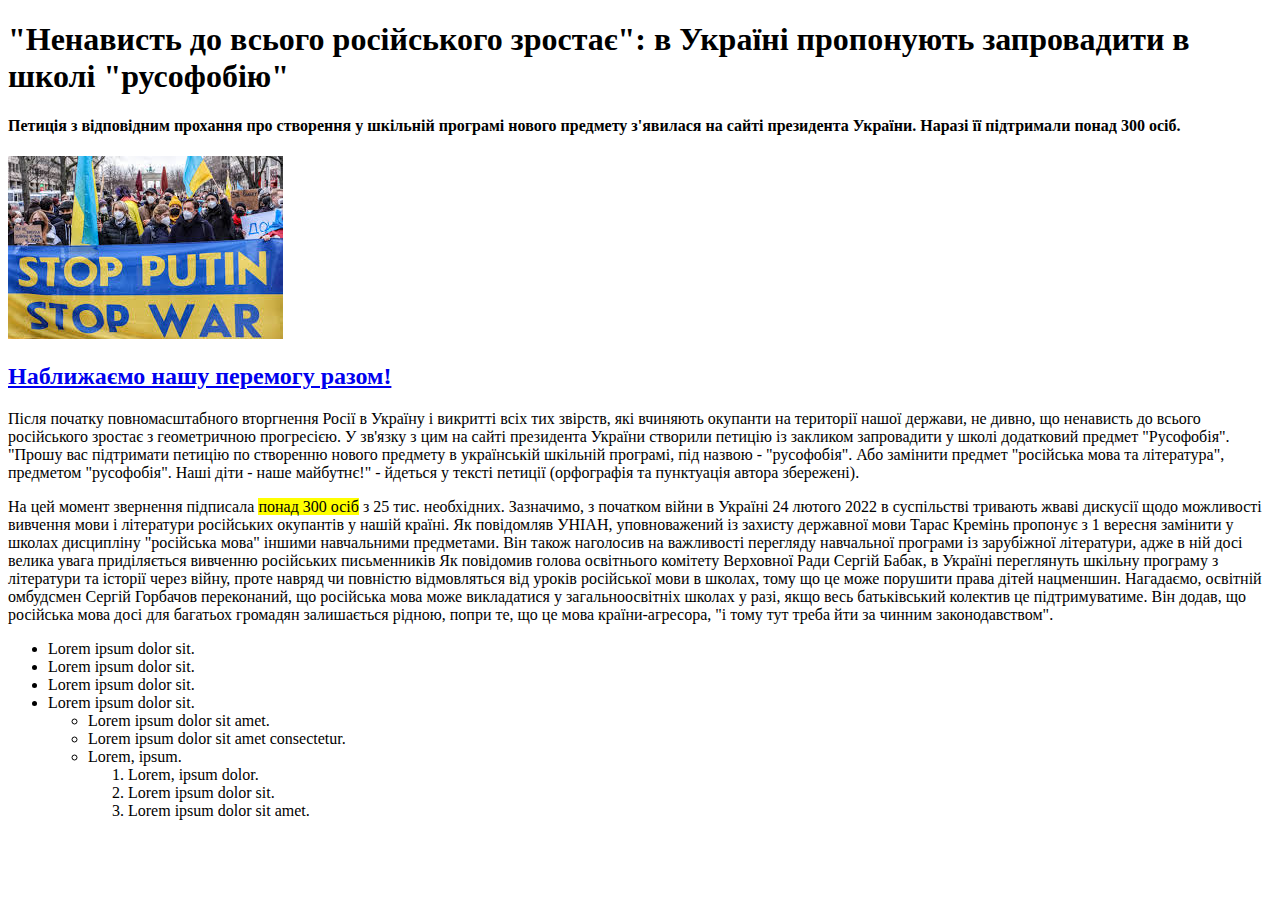
<file: lesson_2/index.html>
<!DOCTYPE html>
<html lang="uk">

<head>
    <meta charset="UTF-8">
    <meta http-equiv="X-UA-Compatible" content="IE=edge">
    <meta name="viewport" content="width=device-width, initial-scale=1.0">
    <title>russia is a terrorist state</title>
</head>

<body>
    <header>
        <h1>"Ненависть до всього російського зростає": в Україні пропонують запровадити в школі "русофобію"</h1>
        <h4>Петиція з відповідним прохання про створення у шкільній програмі нового предмету з'явилася на сайті
            президента України. Наразі її підтримали понад 300 осіб.</h4>
    </header>
    <main>
        <img src="img/images.png" alt="Stop War in Ukraine Image">
        <h2><a href="https://savelife.in.ua/">Наближаємо нашу перемогу разом!</a></h2>
        <div>
            <p>Після початку повномасштабного вторгнення Росії в Україну і викритті всіх тих звірств, які вчиняють
                окупанти на території нашої держави, не дивно, що ненависть до всього російського зростає з геометричною
                прогресією.

                У зв'язку з цим на сайті президента України створили петицію із закликом запровадити у школі додатковий
                предмет "Русофобія".
                "Прошу вас підтримати петицію по створенню нового предмету в українській шкільній програмі, під назвою -
                "русофобія". Або замінити предмет "російська мова та література", предметом "русофобія". Наші діти -
                наше
                майбутнє!" - йдеться у тексті петиції (орфографія та пунктуація автора збережені).</p>
        </div>
    </main>
    <footer>
        <p> На цей момент звернення підписала <mark>понад 300 осіб</mark> з 25 тис. необхідних.
            Зазначимо, з початком війни в Україні 24 лютого 2022 в суспільстві тривають жваві дискусії щодо можливості
            вивчення мови і літератури російських окупантів у нашій країні.
            Як повідомляв <span>УНІАН</span>, уповноважений із захисту державної мови Тарас Кремінь пропонує з 1 вересня
            замінити у
            школах дисципліну "російська мова" іншими навчальними предметами. Він також наголосив на важливості
            перегляду
            навчальної програми із зарубіжної літератури, адже в ній досі велика увага приділяється вивченню російських
            письменників

            Як повідомив голова освітнього комітету Верховної Ради Сергій Бабак, в Україні переглянуть шкільну програму
            з
            літератури та історії через війну, проте навряд чи повністю відмовляться від уроків російської мови в
            школах,
            тому що це може порушити права дітей нацменшин.
            Нагадаємо, освітній омбудсмен Сергій Горбачов переконаний, що російська мова може викладатися у
            загальноосвітніх
            школах у разі, якщо весь батьківський колектив це підтримуватиме. Він додав, що російська мова досі для
            багатьох
            громадян залишається рідною, попри те, що це мова країни-агресора, "і тому тут треба йти за чинним
            законодавством".
        </p>
        <ul>
            <li>Lorem ipsum dolor sit.</li>
            <li>Lorem ipsum dolor sit.</li>
            <li>Lorem ipsum dolor sit.</li>
            <li>Lorem ipsum dolor sit.
                <ul>
                    <li>Lorem ipsum dolor sit amet.</li>
                    <li>Lorem ipsum dolor sit amet consectetur.</li>
                    <li>Lorem, ipsum.
                        <ol>
                            <li>Lorem, ipsum dolor.</li>
                            <li>Lorem ipsum dolor sit.</li>
                            <li>Lorem ipsum dolor sit amet.</li>
                        </ol>
                    </li>
                </ul>
            </li>
        </ul>
    </footer>
</body>

</html>
</file>
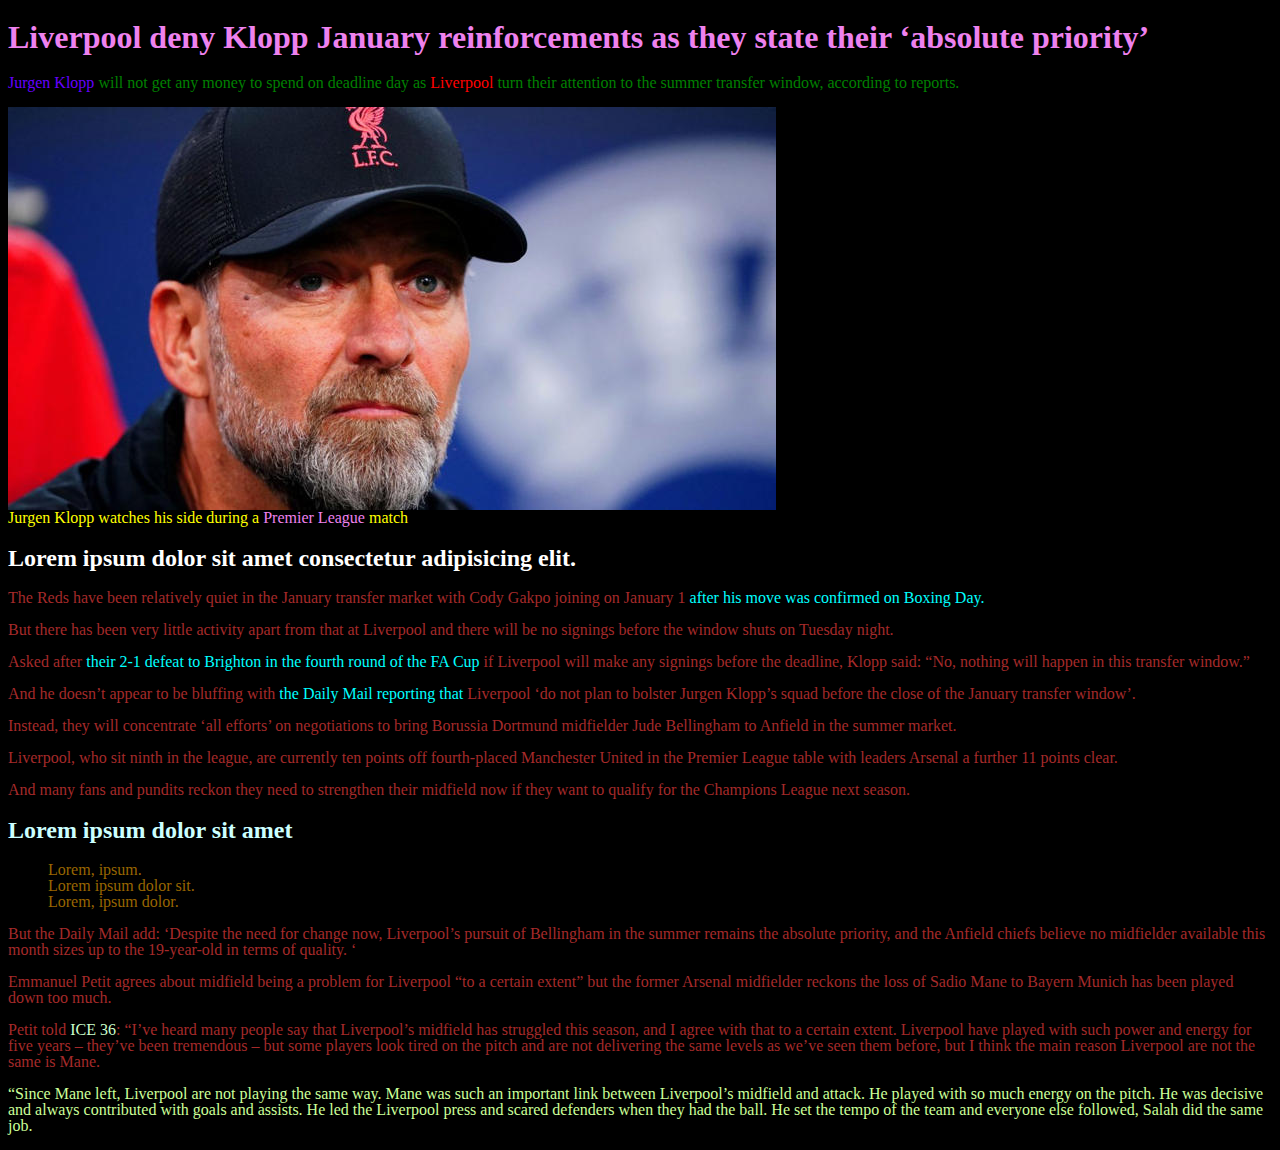
<file: lesson_3/index.html>
<!DOCTYPE html>
<html lang="en">

<head>
    <meta charset="UTF-8">
    <meta http-equiv="X-UA-Compatible" content="IE=edge">
    <meta name="viewport" content="width=device-width, initial-scale=1.0">
    <link rel="stylesheet" href="css/styles.css">
    <title>Liverpool deny Klopp January reinforcements as they state their ‘absolute priority’</title>
</head>

<body>

    <header>
        <h1 class="header">Liverpool deny Klopp January reinforcements as they state their ‘absolute priority’</h1>
        <p class="description header-description"><span class="span-header">Jurgen Klopp</span> will not get any money
            to spend on deadline
            day as
            <span>Liverpool</span> turn their
            attention to the summer transfer window, according to reports.
        </p>
        <img src="img/AA16ySPk.jfif" alt="Jurgen Klopp">
        <div class="image-label">
            <span> Jurgen Klopp watches his side during a <span>Premier League</span> match</span>
        </div>
    </header>
    <main>
        <h2 id="main-header">Lorem ipsum dolor sit amet consectetur adipisicing elit.</h2>
        <div>
            <p class="description">
                The Reds have been relatively quiet in the January transfer market with Cody Gakpo
                joining on January 1
                <a
                    href="https://www.football365.com/news/cody-gakpo-explains-why-chose-amazing-liverpool-37m-transfer-officially-announced">after
                    his move was confirmed on Boxing Day.
                </a>

            </p>
            <p class="description">But there has been very little activity apart from that at Liverpool and there will
                be no
                signings before the
                window shuts on Tuesday night.
            </p>
            <p class="description">Asked after
                <a
                    href="https://www.football365.com/news/brighton-2-1-liverpool-mitoma-scores-wonderful-winner-to-knock-the-holders-out-fa-cup">
                    their 2-1 defeat to Brighton in the fourth round of the FA Cup</a>
                if Liverpool
                will make any signings before the deadline, Klopp said: “No, nothing will happen in this transfer
                window.”
            </p>
            <p class="description">And he doesn’t appear to be bluffing with <a
                    href="https://www.dailymail.co.uk/sport/transfernews/article-11695555/Liverpool-NOT-recruit-deadline-day-focusing-efforts-Jude-Bellingham-summer.html">
                    the
                    Daily Mail reporting that</a> Liverpool ‘do not
                plan to bolster Jurgen Klopp’s squad before the close of the January transfer window’.
            </p>
            <p class="description">Instead, they will concentrate ‘all efforts’ on negotiations to bring Borussia
                Dortmund
                midfielder Jude Bellingham to Anfield in the summer market.
            </p>
            <p class="description">Liverpool, who sit ninth in the league, are currently ten points off fourth-placed
                Manchester United in the Premier League table with leaders Arsenal a further 11 points clear.
            </p>
            <p class="description">And many fans and pundits reckon they need to strengthen their midfield now if they
                want
                to qualify for the Champions League next season.
            </p>
        </div>

    </main>
    <footer>
        <h2 class="header">Lorem ipsum dolor sit amet </h2>
        <ul class="footer-list">
            <li>Lorem, ipsum.</li>
            <li>Lorem ipsum dolor sit.</li>
            <li>Lorem, ipsum dolor.</li>
        </ul>
        <div>
            <p class="description">But the Daily Mail add: ‘Despite the need for change now,
                Liverpool’s pursuit of
                Bellingham in the summer remains the absolute priority, and the Anfield chiefs believe no midfielder
                available this month sizes up to the 19-year-old in terms of quality. ‘</p>
            <p class="description">Emmanuel Petit agrees about midfield being a problem for Liverpool “to a certain
                extent”
                but the former Arsenal midfielder reckons the loss of Sadio Mane to Bayern Munich has been played down
                too
                much.</p>
            <p class="description penult-description">Petit told <span>ICE 36</span>: “I’ve heard many
                people say that Liverpool’s midfield
                has
                struggled
                this season, and I agree with that to a certain extent. Liverpool have played with such power and energy
                for
                five years – they’ve been tremendous – but some players look tired on the pitch and are not delivering
                the
                same levels as we’ve seen them before, but I think the main reason Liverpool are not the same is Mane.
            </p>
            <p class="description">“Since Mane left, Liverpool are not playing the same way. Mane was such an important
                link
                between Liverpool’s midfield and attack. He played with so much energy on the pitch. He was decisive and
                always contributed with goals and assists. He led the Liverpool press and scared defenders when they had
                the
                ball. He set the tempo of the team and everyone else followed, Salah did the same job.</p>
        </div>
    </footer>
</body>

</html>
</file>
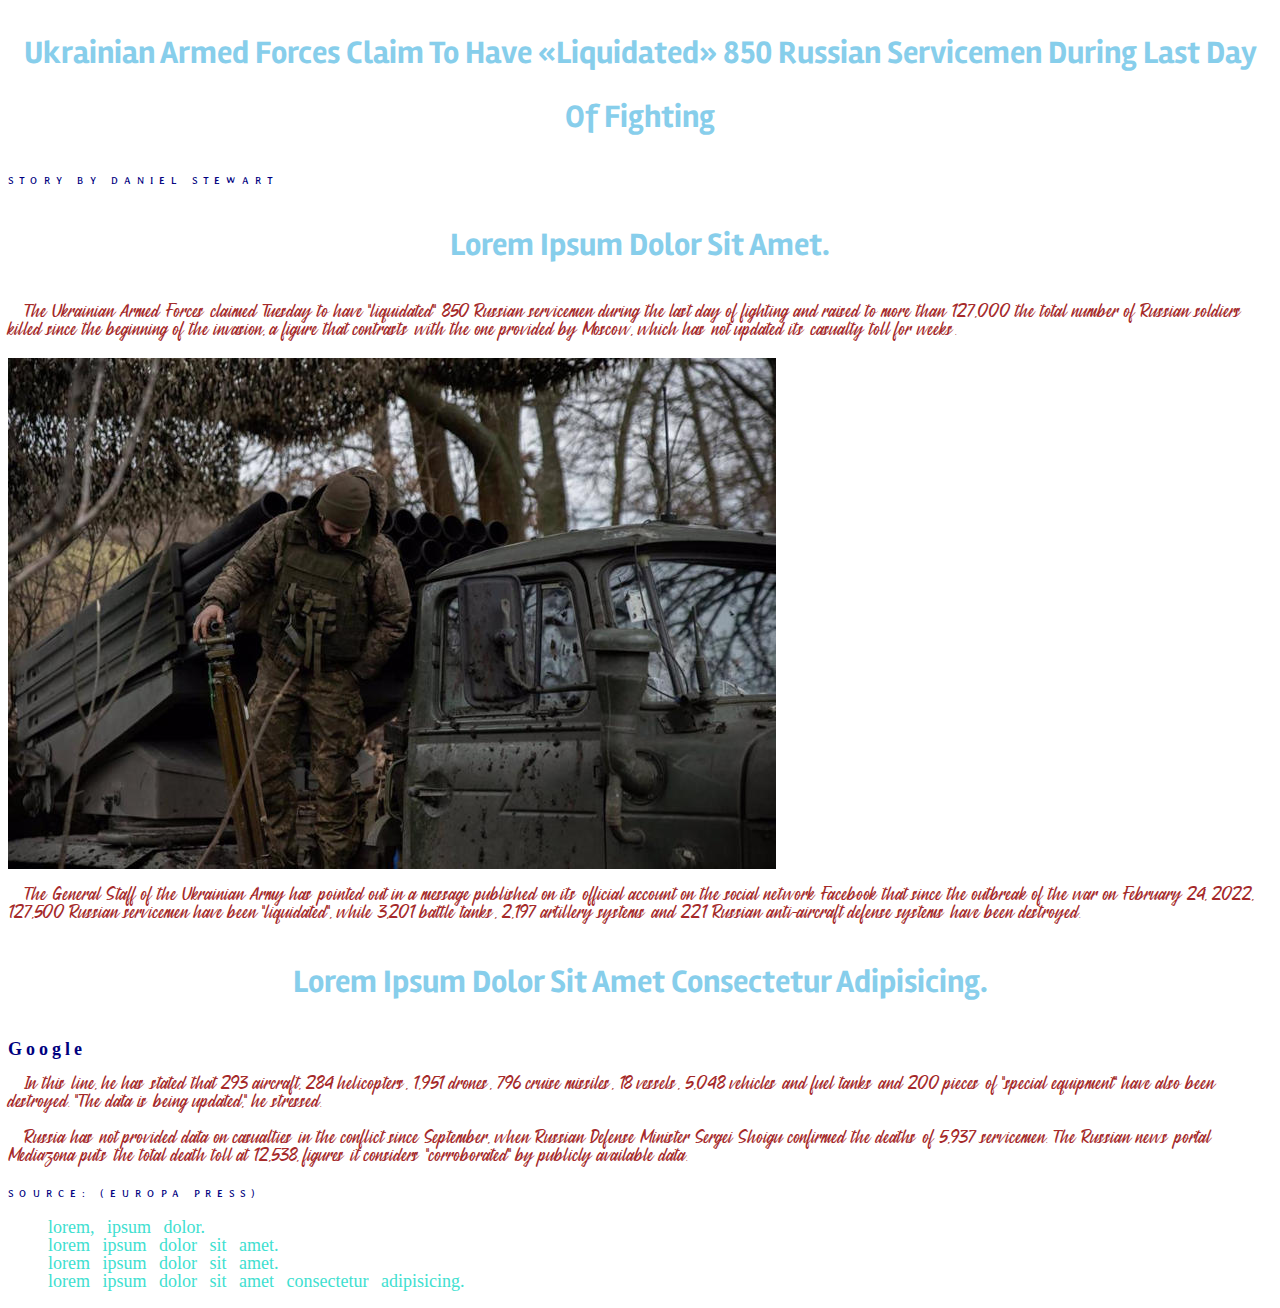
<file: lesson_4/index.html>
<!DOCTYPE html>
<html lang="en">

<head>
	<meta charset="UTF-8">
	<meta name="viewport" content="width=device-width, initial-scale=1.0">
	<link rel="stylesheet" href="css/styles.css">
	<link rel="preconnect" href="https://fonts.googleapis.com">
	<link rel="preconnect" href="https://fonts.gstatic.com" crossorigin>
	<link href="https://fonts.googleapis.com/css2?family=Rambla:ital,wght@1,400;1,700&display=swap" rel="stylesheet">
	<link href="https://fonts.googleapis.com/css2?family=Averia+Libre:ital@1&display=swap" rel="stylesheet">
	<title>Lesson 4 | Article</title>
</head>

<body>
	<header>
		<h1 class="header">Ukrainian Armed Forces claim to have «liquidated» 850 Russian servicemen during last day of
			fighting</h1>
		<span class="label">Story by Daniel Stewart </span>
	</header>
	<main>
		<h2 class="header">Lorem ipsum dolor sit amet.</h2>
		<p class="text">The Ukrainian Armed Forces claimed Tuesday to have "liquidated" 850 Russian servicemen during
			the last day of
			fighting and raised to more than 127,000 the total number of Russian soldiers killed since the beginning of
			the
			invasion, a figure that contrasts with the one provided by Moscow, which has not updated its casualty toll
			for
			weeks.</p>
		<div><img src="img/AA16VTqR.jfif" alt="Soldier"></div>
		<p class="text">The General Staff of the Ukrainian Army has pointed out in a message published on its official
			account on the
			social network Facebook that since the outbreak of the war on February 24, 2022, 127,500 Russian servicemen
			have been "liquidated", while 3,201 battle tanks, 2,197 artillery systems and 221 Russian anti-aircraft
			defense systems have been destroyed.</p>
	</main>
	<footer>
		<h2 class="header">Lorem ipsum dolor sit amet consectetur adipisicing.</h2>
		<a href="https://www.google.com/" target="_blank">Google</a>
		<p class="text">In this line, he has stated that 293 aircraft, 284 helicopters, 1,951 drones, 796 cruise
			missiles, 18
			vessels, 5,048 vehicles and fuel tanks and 200 pieces of "special equipment" have also been destroyed. "The
			data is being updated," he stressed.</p>
		<p class="text">Russia has not provided data on casualties in the conflict since September, when Russian Defense
			Minister
			Sergei Shoigu confirmed the deaths of 5,937 servicemen. The Russian news portal Mediazona puts the total
			death toll at 12,538, figures it considers "corroborated" by publicly available data.</p>
		<span class="label">Source: (EUROPA PRESS)</span>

		<ul class="list">
			<li>Lorem, ipsum dolor.</li>
			<li>Lorem ipsum dolor sit amet.</li>
			<li>Lorem ipsum dolor sit amet.</li>
			<li>Lorem ipsum dolor sit amet consectetur adipisicing.</li>
		</ul>
	</footer>

</body>

</html>
</file>
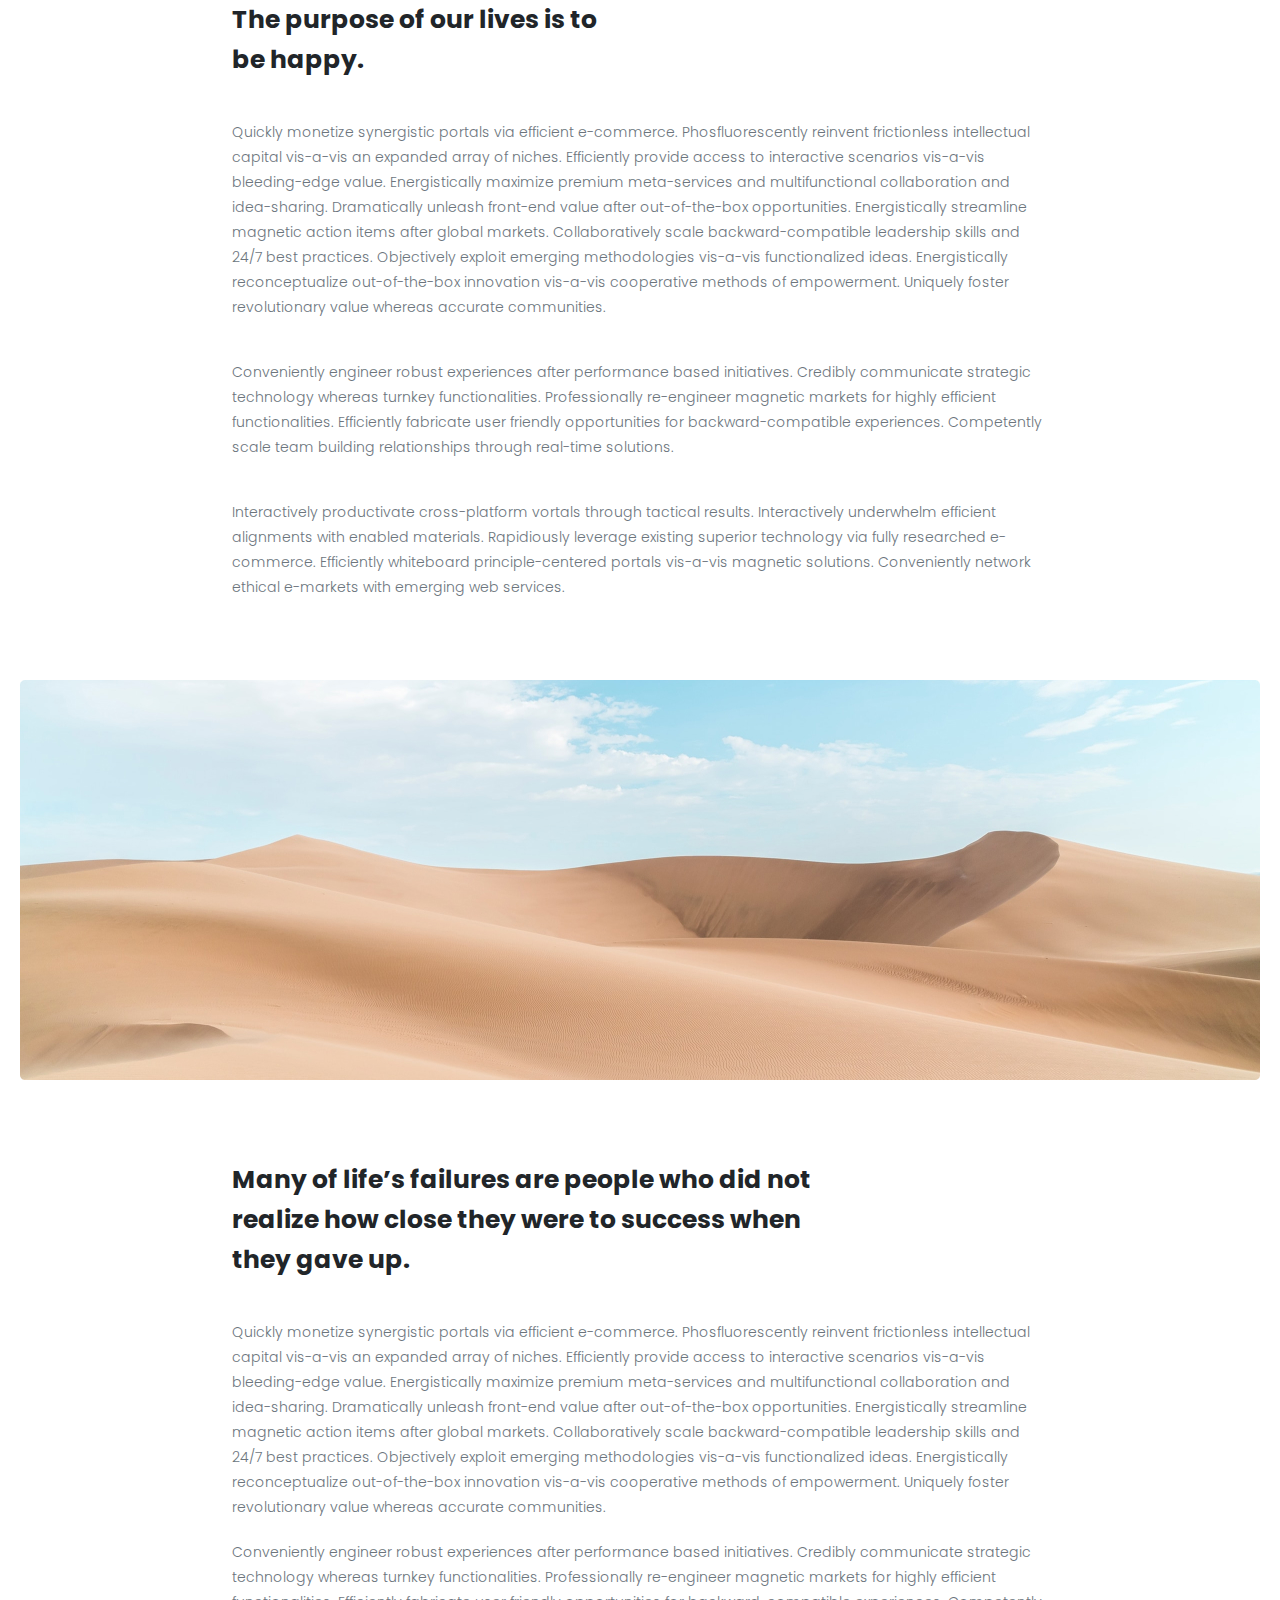
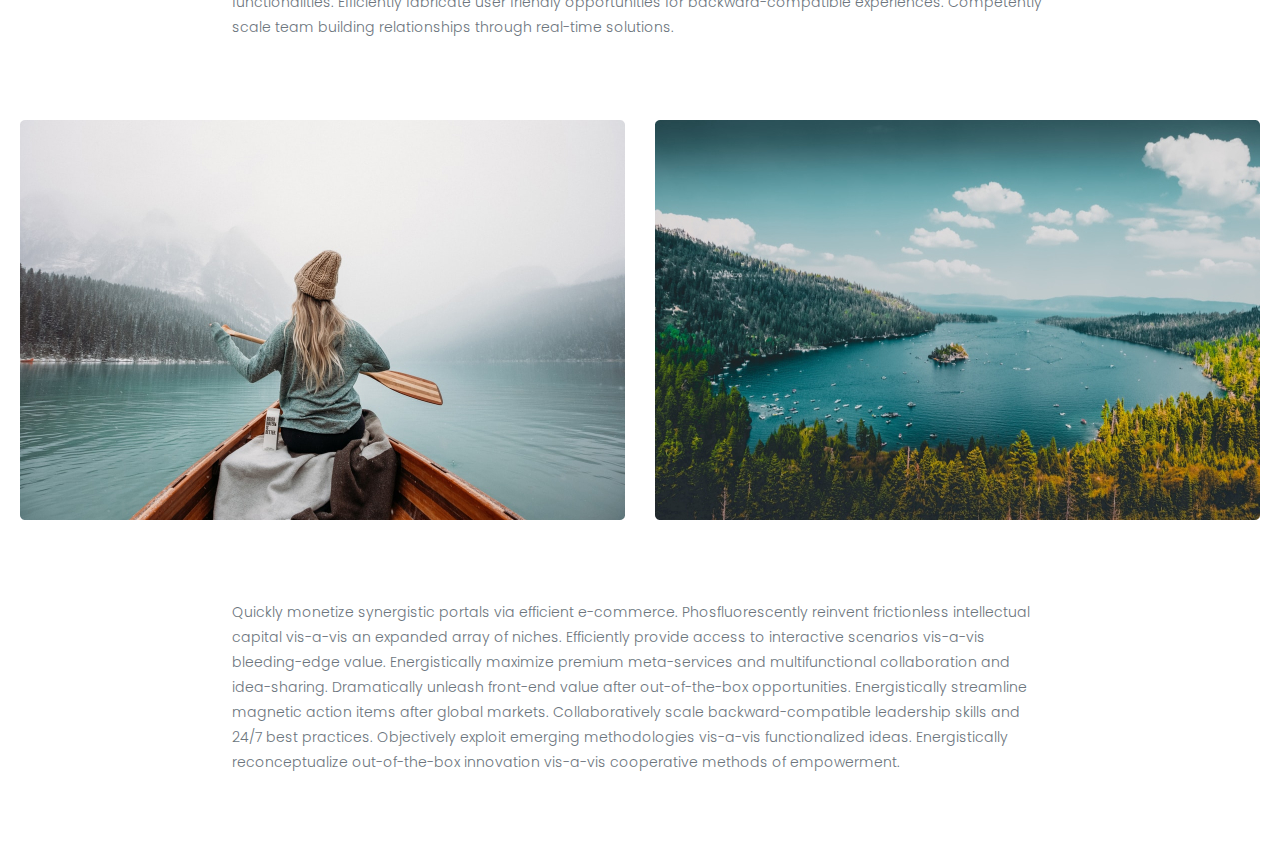
<file: lesson_5/index.html>
<!DOCTYPE html>
<html lang="en">

<head>
	<meta charset="UTF-8">
	<meta http-equiv="X-UA-Compatible" content="IE=edge">
	<meta name="viewport" content="width=device-width, initial-scale=1.0">
	<link rel="stylesheet" href="css/reset.css">
	<link rel="preconnect" href="https://fonts.googleapis.com">
	<link rel="preconnect" href="https://fonts.gstatic.com" crossorigin>
	<link href="https://fonts.googleapis.com/css2?family=Poly&family=Poppins:wght@300;700&display=swap"
		rel="stylesheet">
	<link rel="stylesheet" href="css/styles.css">
	<title>Lesson 5 | The purpose of our lives</title>
</head>

<body>
	<header>

	</header>
	<main>
		<div class="text-content-wrapper">
			<h2 class="title main">The purpose of our lives is to be happy.</h2>
			<div>
				<p class="text">Quickly monetize synergistic portals via efficient e-commerce. Phosfluorescently
					reinvent
					frictionless intellectual capital vis-a-vis an expanded array of niches. Efficiently provide access
					to interactive scenarios vis-a-vis bleeding-edge value. Energistically maximize premium
					meta-services and multifunctional collaboration and idea-sharing. Dramatically unleash front-end
					value after out-of-the-box opportunities. Energistically streamline magnetic action items after
					global markets. Collaboratively scale backward-compatible leadership skills and 24/7 best practices.
					Objectively exploit emerging methodologies vis-a-vis functionalized ideas. Energistically
					reconceptualize out-of-the-box innovation vis-a-vis cooperative methods of empowerment. Uniquely
					foster revolutionary value whereas accurate communities.</p>
				<p class="text">Conveniently engineer robust experiences after performance based initiatives. Credibly
					communicate
					strategic technology whereas turnkey functionalities. Professionally re-engineer magnetic markets
					for highly efficient functionalities. Efficiently fabricate user friendly opportunities for
					backward-compatible experiences. Competently scale team building relationships through real-time
					solutions.</p>
				<p class="text">Interactively productivate cross-platform vortals through tactical results.
					Interactively underwhelm
					efficient alignments with enabled materials. Rapidiously leverage existing superior technology via
					fully researched e-commerce. Efficiently whiteboard principle-centered portals vis-a-vis magnetic
					solutions. Conveniently network ethical e-markets with emerging web services.</p>
			</div>
		</div>

		<img class="main-image" src="img/unsplash_jOF2TFSNxQI.jpg" alt="main-image">
		<div class="text-content-wrapper">
			<h2 class="title secondary">Many of life’s failures are people who did not realize how close they were to
				success when
				they gave up.
			</h2>
			<div>
				<p class="text">Quickly monetize synergistic portals via efficient e-commerce. Phosfluorescently
					reinvent
					frictionless
					intellectual capital vis-a-vis an expanded array of niches. Efficiently provide access to
					interactive
					scenarios vis-a-vis bleeding-edge value. Energistically maximize premium meta-services and
					multifunctional collaboration and idea-sharing. Dramatically unleash front-end value after
					out-of-the-box opportunities. Energistically streamline magnetic action items after global markets.
					Collaboratively scale backward-compatible leadership skills and 24/7 best practices. Objectively
					exploit
					emerging methodologies vis-a-vis functionalized ideas. Energistically reconceptualize out-of-the-box
					innovation vis-a-vis cooperative methods of empowerment. Uniquely foster revolutionary value whereas
					accurate communities.</p>
				<p class="text">Conveniently engineer robust experiences after performance based initiatives. Credibly
					communicate
					strategic technology whereas turnkey functionalities. Professionally re-engineer magnetic markets
					for
					highly efficient functionalities. Efficiently fabricate user friendly opportunities for
					backward-compatible experiences. Competently scale team building relationships through real-time
					solutions.</p>
			</div>
		</div>

		<div class="footer-images-wrapper">
			<img src="img/unsplash_5Lw1U5BIumE.jpg" alt="The girl in the boat">
			<img src="img/unsplash_UWQP2mh5YJI.jpg" alt="Nature">
		</div>
		<div class="text-content-wrapper">
			<p class="text">Quickly monetize synergistic portals via efficient e-commerce. Phosfluorescently reinvent
				frictionless
				intellectual capital vis-a-vis an expanded array of niches. Efficiently provide access to interactive
				scenarios vis-a-vis bleeding-edge value. Energistically maximize premium meta-services and
				multifunctional collaboration and idea-sharing. Dramatically unleash front-end value after
				out-of-the-box opportunities. Energistically streamline magnetic action items after global markets.
				Collaboratively scale backward-compatible leadership skills and 24/7 best practices. Objectively exploit
				emerging methodologies vis-a-vis functionalized ideas. Energistically reconceptualize out-of-the-box
				innovation vis-a-vis cooperative methods of empowerment. </p>
		</div>
	</main>
	<footer>

	</footer>
</body>

</html>
</file>
<file: lesson_5/css/styles.css>
main {
    text-align: center;
}
.title {
    font-family: Poppins;
    font-size: 25px;
    font-weight: 700;
    line-height: 40px;
    letter-spacing: 0;
    text-align: left;
    margin-bottom: 40px;
    color: #212529;
}
.title.main {
    max-width: 400px;
}
.title.secondary {
    max-width: 605px;
}
.title.secondary ~ div .text:first-child {
    margin-bottom: 20px;
}
.text-content-wrapper{
    margin: 0 auto 80px;
    max-width: 816px;
}
.main-image{
    margin-bottom: 80px;
}
.text {
    text-align: left;
    color: #6C757D;
    font-family: Poppins;
    font-size: 14px;
    font-weight: 300;
    line-height: 25px;
    margin-bottom: 40px;
}
.footer-images-wrapper{
    font-size: 0;
    max-width: 1240px;
    margin: 0 auto 80px;
}
.footer-images-wrapper :first-child {
    margin-right: 30px;
}
footer div {
    margin-bottom: 80px;
}
footer div img:first-child{
    margin-right: 30px;
}
</file>
<file: lesson_3/css/styles.css>
@import url(reset.css);

* {
    color: violet;
}
body {
    background-color: black;
}
a {
    color: aqua;
}
.description {
    color: brown;
}
#main-header {
    color: #FFFFFF;
}
.description.header-description {
    color: Green;
}
h2.header {
    color: #CCFFFF;
}
.description span {
    color: #CCFFCC;
}
.image-label > span {
    color: #FFFF00;
}

.span-header ~ span {
    color: red;
}
.penult-description + p {
    color: #CCFF99;
}
.description .span-header {
    color: #6600FF;
}
.footer-list li {
    color: #996600;
}
</file>
<file: lesson_4/css/styles.css>
@import url("reset.css");

@font-face {
	font-family: "Madering";
	src: url('../fonts/MADERING.woff2') format('woff2'), url('../fonts/MADERING.woff') format('woff');
	font-weight: 500;
	font-style: normal;
	font-display: swap;
}

.label {
	font-family: 'Averia Libre', cursive;
	font-size: 10px;
	letter-spacing: 6px;
	text-transform: uppercase;
	color: navy;
}
.text {
	font-family: 'Madering';
	font-size: 18px;
	color: brown;
	text-indent: 16px;
}
.list {
	color: turquoise;
	font-family: Poly;
	font-size: 18px;
	word-spacing: 8px;
    text-transform: lowercase;
}
.header {
	text-transform: capitalize;
	box-shadow: aqua;
	color: skyblue;
	text-align: center;
    line-height: 2;
}
.header + a {
    font-family: Poly;
    font-size: 18px;
    letter-spacing: 4px;
    font-weight: 600;
    color: navy;
}
</file>
